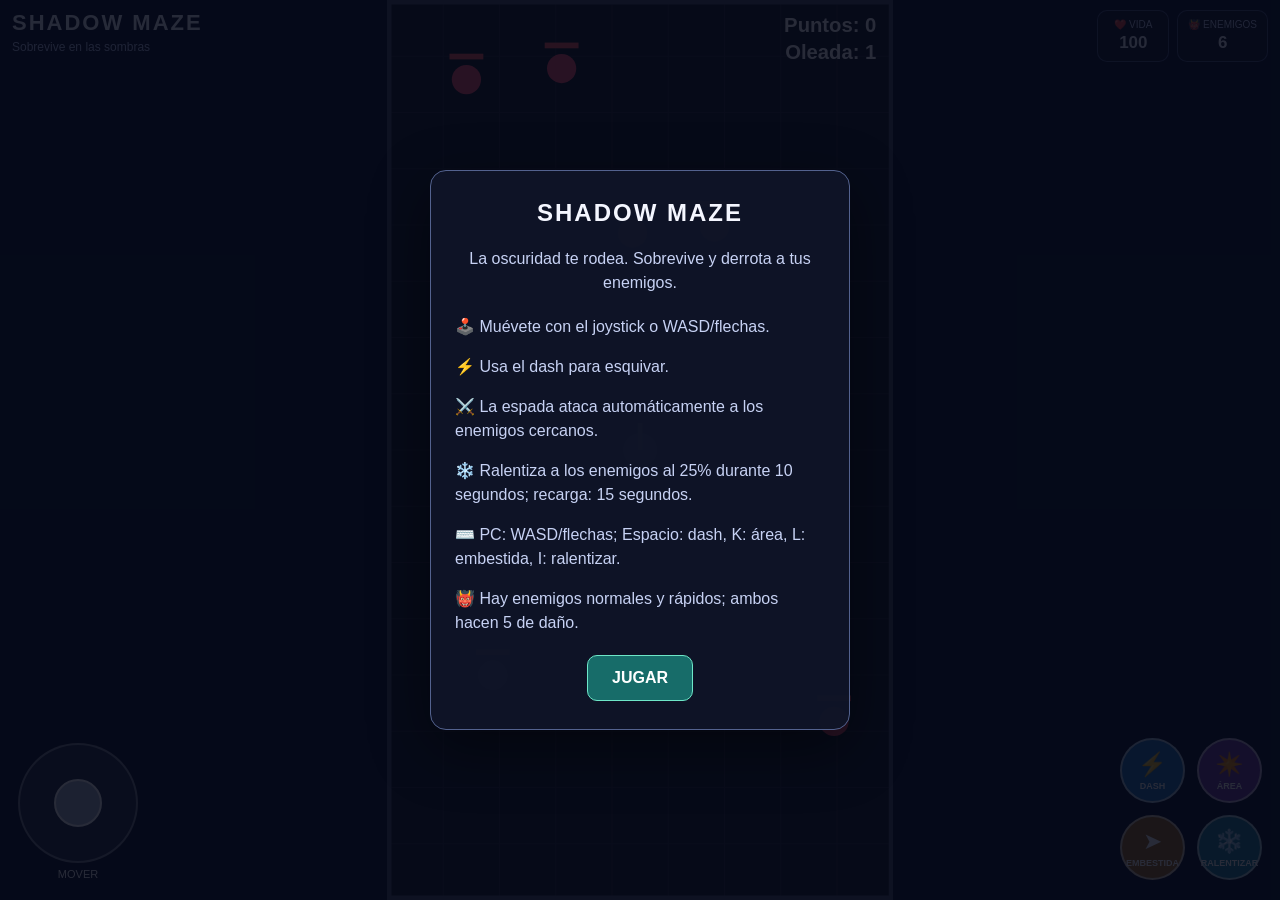
<file: juego/index.html>
<!DOCTYPE html>
<html lang="es">
<head>
    <meta charset="UTF-8">

    <meta
        name="viewport"
        content="width=device-width, initial-scale=1.0, maximum-scale=1.0, user-scalable=no"
    >

    <meta name="theme-color" content="#10121b">

    <title>Shadow Maze</title>

    <link rel="stylesheet" href="css/base.css">
    <link rel="stylesheet" href="css/controls.css">
    <link rel="stylesheet" href="css/overlays.css">
</head>

<body>

    <main id="game">

        <!-- INFORMACIÓN SUPERIOR -->
        <header id="hud">

            <div class="hud-title">
                <h1>SHADOW MAZE</h1>
                <p>Sobrevive en las sombras</p>
            </div>

            <div class="hud-stats">

                <div class="stat">
                    <span>❤️ VIDA</span>
                    <strong id="hpText">100</strong>
                </div>

                <div class="stat">
                    <span>👹 ENEMIGOS</span>
                    <strong id="enemyText">6</strong>
                </div>

            </div>

        </header>

        <!-- ÁREA PRINCIPAL DEL JUEGO -->
        <section id="gameArea">

            <canvas
                id="gameCanvas"
                width="450"
                height="800"
            ></canvas>

            <!-- PANTALLA DE INICIO -->
            <div id="startOverlay" class="overlay">

                <div class="menu-box">

                    <h2>SHADOW MAZE</h2>

                    <p>
                        La oscuridad te rodea.
                        Sobrevive y derrota a tus enemigos.
                    </p>

                    <div class="instructions">
                        <p>🕹️ Muévete con el joystick o WASD/flechas.</p>
                        <p>⚡ Usa el dash para esquivar.</p>
                        <p>⚔️ La espada ataca automáticamente a los enemigos cercanos.</p>
                        <p>❄️ Ralentiza a los enemigos al 25% durante 10 segundos; recarga: 15 segundos.</p>
                        <p>⌨️ PC: WASD/flechas; Espacio: dash, K: área, L: embestida, I: ralentizar.</p>
                        <p>👹 Hay enemigos normales y rápidos; ambos hacen 5 de daño.</p>
                    </div>

                    <button id="startButton" type="button">
                        JUGAR
                    </button>

                </div>

            </div>

            <!-- PANTALLA DE DERROTA -->
            <div id="gameOverOverlay" class="overlay hidden">

                <div class="menu-box">

                    <h2>HAS CAÍDO</h2>

                    <p>
                        Las sombras te han vencido.
                        ¿Quieres intentarlo otra vez?
                    </p>

                    <p>Puntuación: <strong id="finalScore">0</strong></p>
                    <p>Oleada alcanzada: <strong id="finalWave">1</strong></p>

                    <button id="restartButton" type="button">
                        VOLVER A JUGAR
                    </button>

                </div>

            </div>

        </section>

        <!-- CONTROLES INFERIORES -->
        <footer id="controls">

            <!-- JOYSTICK IZQUIERDO -->
            <div id="movementArea">

                <div id="joystick">
                    <div id="joystickStick"></div>
                </div>

                <span class="control-label">MOVER</span>

            </div>

            <!-- BOTONES DE ATAQUE -->
            <div id="actionArea">

                <button
                    id="dashButton"
                    class="action-button dash"
                    type="button"
                >
                    <span>⚡</span>
                    <small>DASH</small>
                </button>

                <button
                    id="areaButton"
                    class="action-button area"
                    type="button"
                >
                    <span>✴️</span>
                    <small>ÁREA</small>
                </button>

                <button
                    id="lungeButton"
                    class="action-button lunge"
                    type="button"
                >
                    <span>➤</span>
                    <small>EMBESTIDA</small>
                </button>

                <button
                    id="slowButton"
                    class="action-button slow"
                    type="button"
                    aria-label="Ralentizar enemigos durante 10 segundos"
                >
                    <span>❄️</span>
                    <small>RALENTIZAR</small>
                </button>

            </div>

        </footer>

    </main>

    <!-- Cada módulo se carga en orden para permitir también abrir el juego con file:// -->
    <script src="js/texture-loader.js"></script>
    <script src="js/placeholder-map.js"></script>
    <script src="js/map-system.js"></script>
    <script src="js/player.js"></script>
    <script src="js/behaviors.js"></script>
    <script src="js/enemy.js"></script>
    <script src="js/particles.js"></script>
    <script src="js/attacks.js"></script>
    <script src="js/renderer.js"></script>
    <script src="js/controls.js"></script>
    <script src="js/game.js"></script>

</body>
</html>
</file>
<file: juego/css/base.css>
* {
    box-sizing: border-box;
}

:root {
    color-scheme: dark;
    font-family: Arial, Helvetica, sans-serif;
    color: #f4f6ff;
    background: #080d20;
}

html,
body {
    width: 100%;
    height: 100%;
    margin: 0;
    overflow: hidden;
    overscroll-behavior: none;
}

body {
    touch-action: none;
}

#game {
    position: relative;
    width: 100%;
    height: 100%;
    overflow: hidden;
}

#gameArea {
    display: flex;
    width: 100%;
    height: 100%;
    align-items: center;
    justify-content: center;
}

#gameCanvas {
    display: block;
    flex: none;
    max-width: 100%;
    max-height: 100%;
    touch-action: none;
}

#hud {
    position: absolute;
    z-index: 5;
    top: 10px;
    right: 12px;
    left: 12px;
    display: flex;
    align-items: flex-start;
    justify-content: space-between;
    gap: 12px;
    pointer-events: none;
}

.hud-title h1 {
    margin: 0;
    font-size: clamp(17px, 4vw, 22px);
    letter-spacing: 2px;
}

.hud-title p {
    margin: 4px 0 0;
    color: #b9c6ee;
    font-size: 12px;
}

.hud-stats {
    display: flex;
    gap: 8px;
}

.stat {
    min-width: 72px;
    padding: 8px 10px;
    border: 1px solid rgba(115, 135, 192, 0.55);
    border-radius: 10px;
    background: rgba(15, 20, 39, 0.82);
    text-align: center;
}

.stat span,
.stat strong {
    display: block;
}

.stat span {
    color: #c7d2f4;
    font-size: 10px;
}

.stat strong {
    margin-top: 3px;
    font-size: 17px;
}

@media (max-width: 420px) {
    #hud {
        top: 6px;
        right: 7px;
        left: 7px;
        gap: 6px;
    }

    .stat {
        min-width: 60px;
        padding: 6px;
    }

    .stat span {
        font-size: 9px;
    }
}
</file>
<file: juego/css/controls.css>
#controls {
    position: absolute;
    z-index: 20;
    bottom: 20px;
    left: 0;
    display: flex;
    width: 100%;
    align-items: flex-end;
    justify-content: space-between;
    padding: 0 18px;
    pointer-events: none;
}

#movementArea {
    display: flex;
    flex-direction: column;
    align-items: center;
    pointer-events: auto;
}

#joystick {
    position: relative;
    width: 120px;
    height: 120px;
    border: 2px solid rgba(255, 255, 255, 0.4);
    border-radius: 50%;
    background: rgba(150, 160, 190, 0.2);
    touch-action: none;
}

#joystickStick {
    position: absolute;
    top: 50%;
    left: 50%;
    width: 48px;
    height: 48px;
    transform: translate(-50%, -50%);
    border: 2px solid #fff;
    border-radius: 50%;
    background: rgba(220, 230, 255, 0.75);
    pointer-events: none;
}

#actionArea {
    display: grid;
    grid-template-columns: repeat(2, 65px);
    grid-template-rows: repeat(2, 65px);
    gap: 12px;
    pointer-events: auto;
}

.action-button {
    display: flex;
    width: 65px;
    height: 65px;
    flex-direction: column;
    align-items: center;
    justify-content: center;
    gap: 3px;
    border: 2px solid rgba(255, 255, 255, 0.65);
    border-radius: 50%;
    color: #fff;
    background: rgba(50, 55, 80, 0.85);
    touch-action: manipulation;
    user-select: none;
}

.action-button span {
    font-size: 23px;
}

.action-button small {
    font-size: 9px;
    font-weight: bold;
}

.dash {
    background: rgba(30, 130, 210, 0.85);
}

.slash {
    background: rgba(190, 45, 65, 0.85);
}

.area {
    background: rgba(130, 65, 190, 0.85);
}

.lunge {
    background: rgba(190, 125, 30, 0.85);
}

.slow {
    background: rgba(30, 145, 170, 0.88);
}

.control-label {
    margin-top: 5px;
    color: #fff;
    font-size: 11px;
}

@media (max-height: 620px) {
    #controls {
        bottom: 8px;
    }

    #joystick {
        width: 96px;
        height: 96px;
    }

    #actionArea {
        grid-template-columns: repeat(2, 55px);
        grid-template-rows: repeat(2, 55px);
        gap: 8px;
    }

    .action-button {
        width: 55px;
        height: 55px;
    }
}

@media (max-width: 380px) {
    #controls {
        padding: 0 8px;
    }

    #actionArea {
        gap: 7px;
    }

    .action-button {
        width: 58px;
        height: 58px;
    }
}
</file>
<file: juego/css/overlays.css>
button {
    color: #fff;
    font: inherit;
    cursor: pointer;
    touch-action: manipulation;
}

button:active {
    transform: scale(0.97);
}

button:focus-visible,
a:focus-visible {
    outline: 3px solid #6ee7c8;
    outline-offset: 3px;
}

.overlay {
    position: absolute;
    z-index: 30;
    inset: 0;
    display: flex;
    flex-direction: column;
    align-items: center;
    justify-content: center;
    padding: 20px;
    background: rgba(5, 9, 24, 0.86);
    text-align: center;
}

.hidden {
    display: none !important;
}

.menu-box {
    width: min(420px, 100%);
    padding: 28px 24px;
    border: 1px solid #53628e;
    border-radius: 16px;
    background: rgba(15, 20, 39, 0.96);
    box-shadow: 0 18px 60px rgba(0, 0, 0, 0.45);
}

.menu-box h2 {
    margin-top: 0;
    letter-spacing: 2px;
}

.menu-box p {
    color: #c7d2f4;
    line-height: 1.5;
}

.menu-box .instructions {
    margin: 20px 0;
    text-align: left;
}

.menu-box button {
    min-height: 46px;
    padding: 10px 24px;
    border: 1px solid #6ee7c8;
    border-radius: 10px;
    background: #176c69;
    font-weight: bold;
}

@media (max-width: 420px) {
    .overlay {
        padding: 12px;
    }

    .menu-box {
        padding: 20px 16px;
    }

    .menu-box .instructions {
        margin: 12px 0;
        font-size: 14px;
    }
}
</file>
